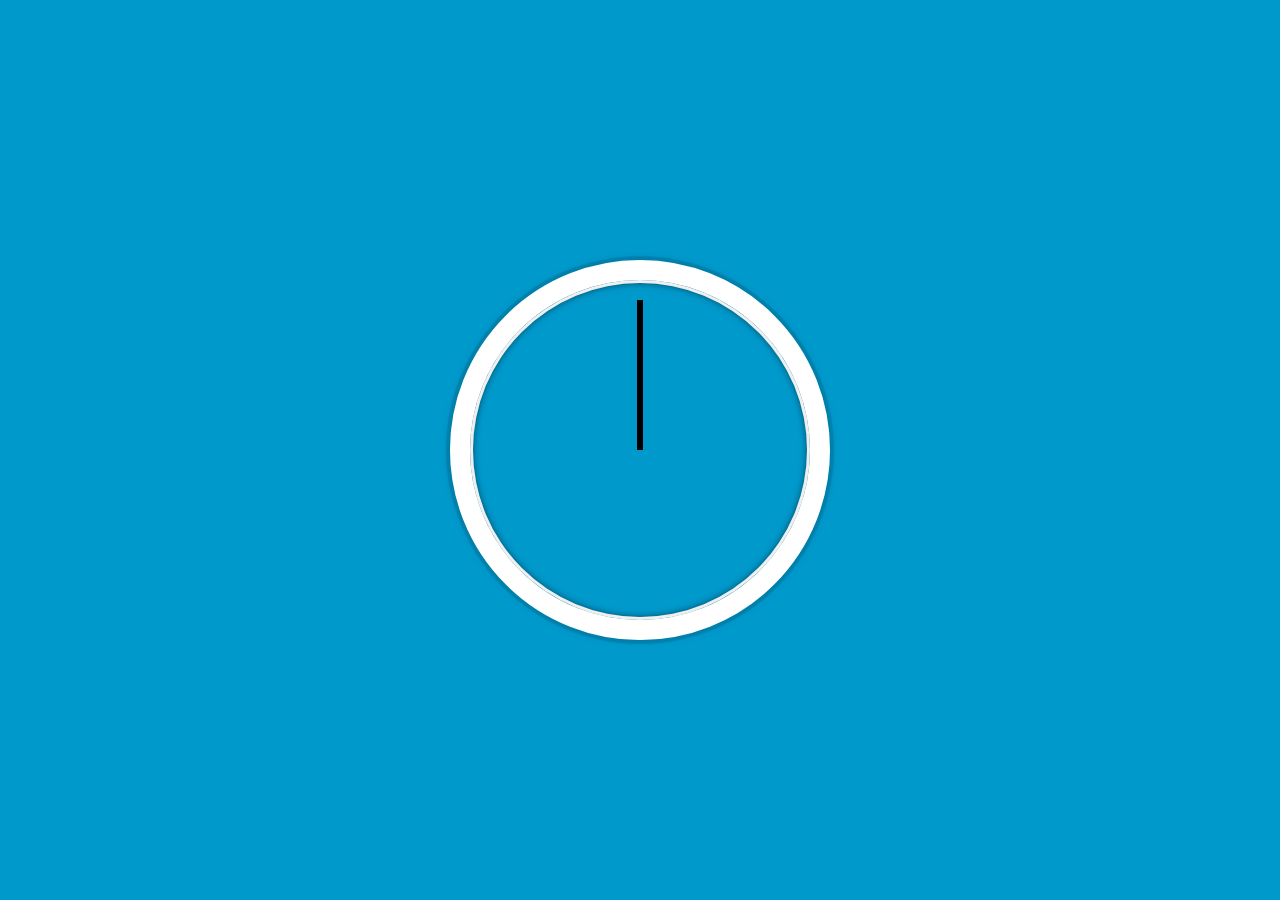
<file: StopWatch_Feature/Stopwatch.html>
<!DOCTYPE html>
<html lang="en">
	<head>
		<meta charset="UTF-8" />
		<title>Stopwatch</title>
		<link rel="stylesheet" href="Stopwatch.css" />
	</head>
	<body>
		<div class="clock">
			<div class="clock-face">
				<div class="hand second-hand"></div>
			</div>
		</div>

		<audio data-key="Stopwatch_RecordSound" src="sounds/clap.wav"></audio>
		<audio data-key="Stopwatch_ResetSound" src="sounds/tink.wav"></audio>

		<script src="Stopwatch.js"></script>
		<script src="Testability.js"></script>
	</body>
</html>
</file>
<file: StopWatch_Feature/Stopwatch.css>
html {
	background-color: var(--base);
	background-size: cover;
	font-family: "helvetica neue";
	text-align: center;
	font-size: 10px;
}

body {
	margin: 0;
	font-size: 2rem;
	display: flex;
	flex: 1;
	min-height: 100vh;
	align-items: center;
}

.clock {
	width: 30rem;
	height: 30rem;
	border: 20px solid white;
	border-radius: 50%;
	margin: 50px auto;
	position: relative;
	padding: 2rem;
	box-shadow: 0 0 0 4px rgba(0, 0, 0, 0.1), inset 0 0 0 3px #efefef,
		inset 0 0 10px black, 0 0 10px rgba(0, 0, 0, 0.2);
}

.clock-face {
	position: relative;
	width: 100%;
	height: 100%;
	transform: translateY(-3px); /* account for the height of the clock hands */
}

.hand {
	width: 50%;
	height: 6px;
	background: black;
	position: absolute;
	top: 50%;
	transform-origin: 100%;
	transform: rotate(90deg);
	transition: all 0.05s;
	transition-timing-function: cubic-bezier(0.1, 2.7, 0.58, 1);
}
</file>
